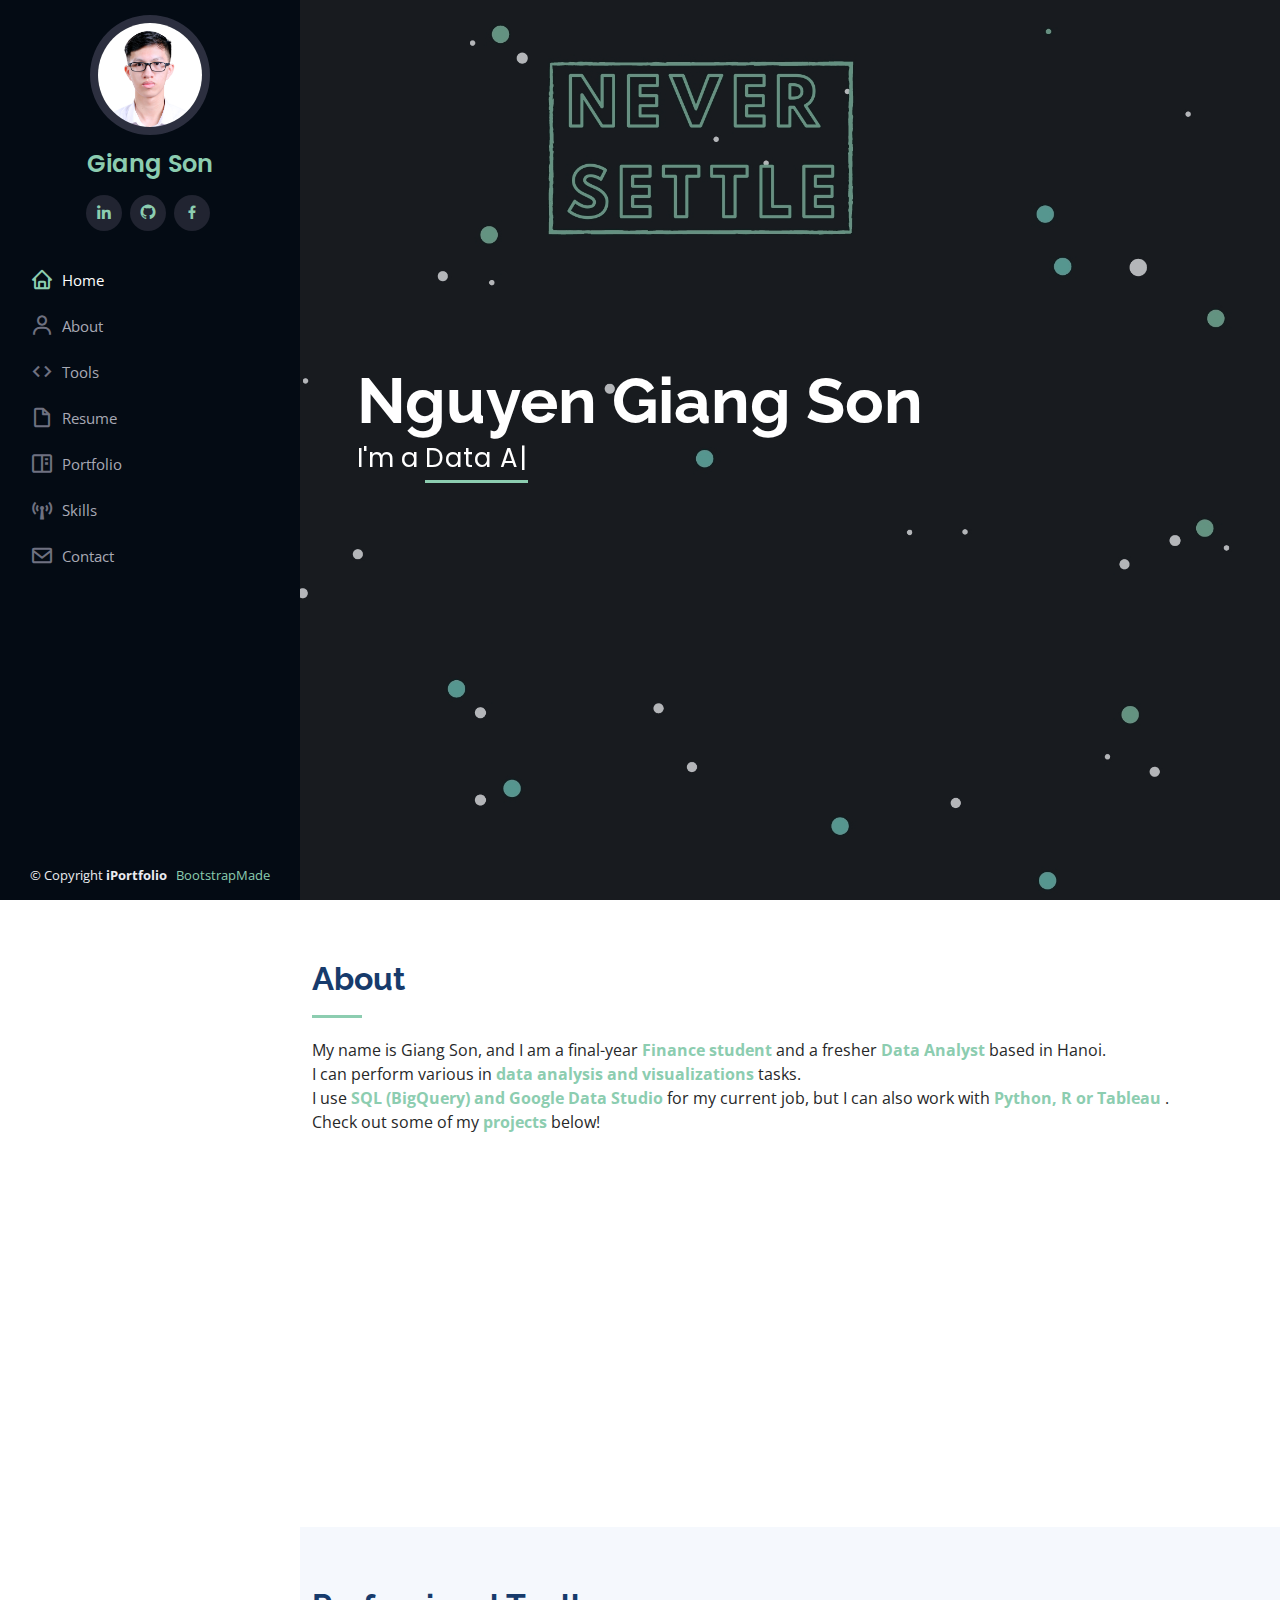
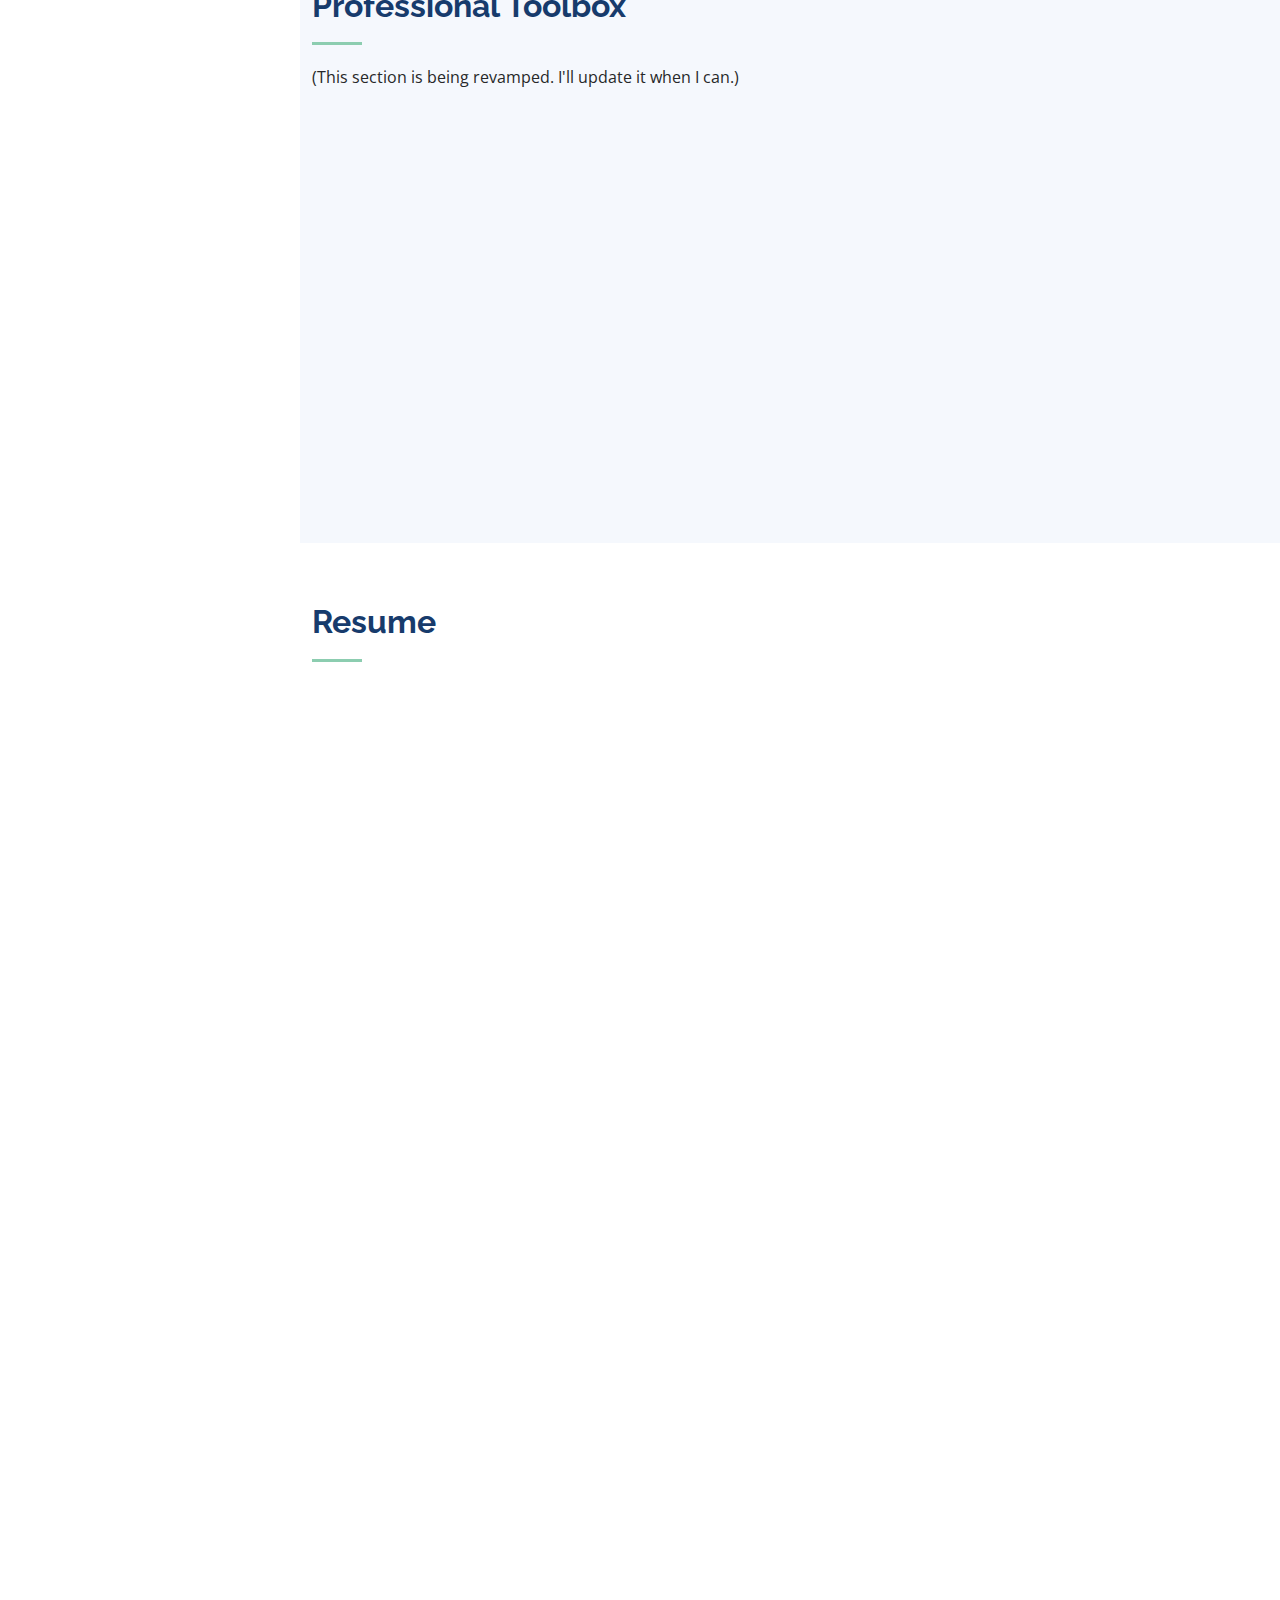
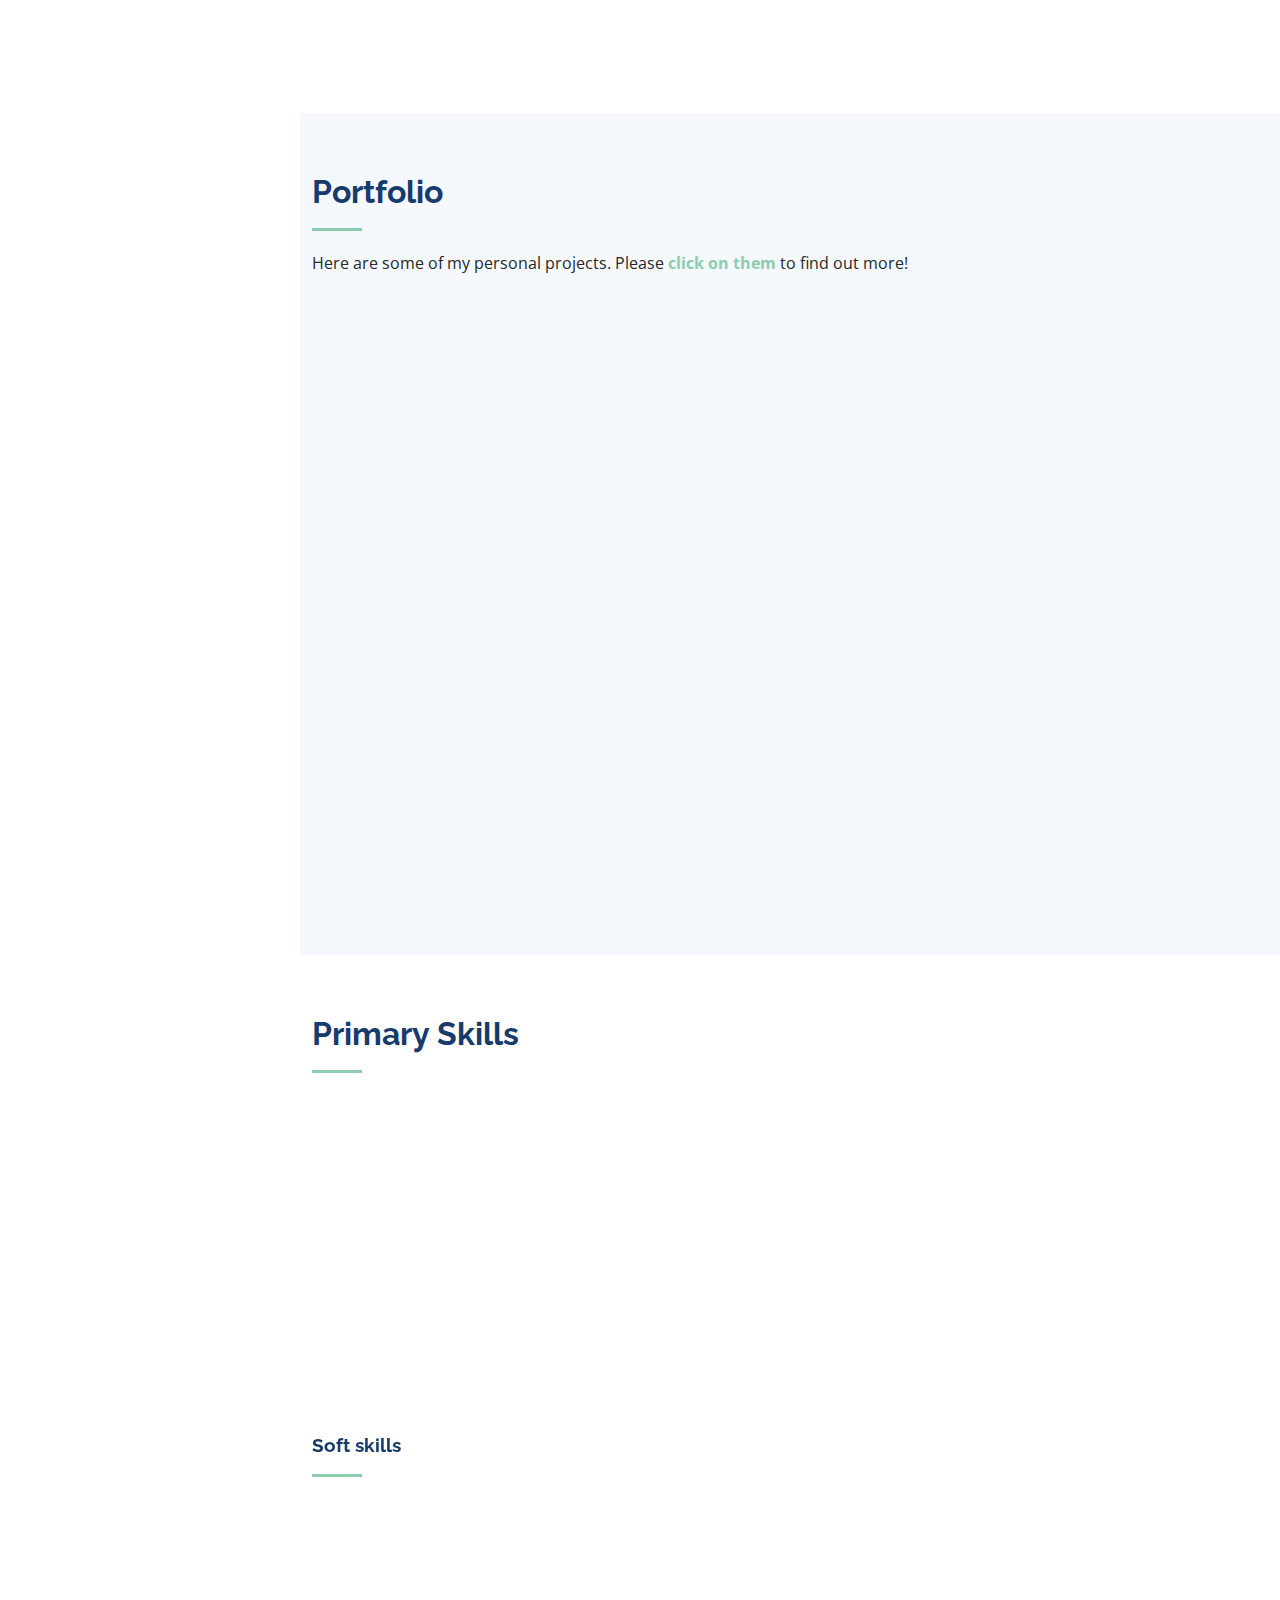
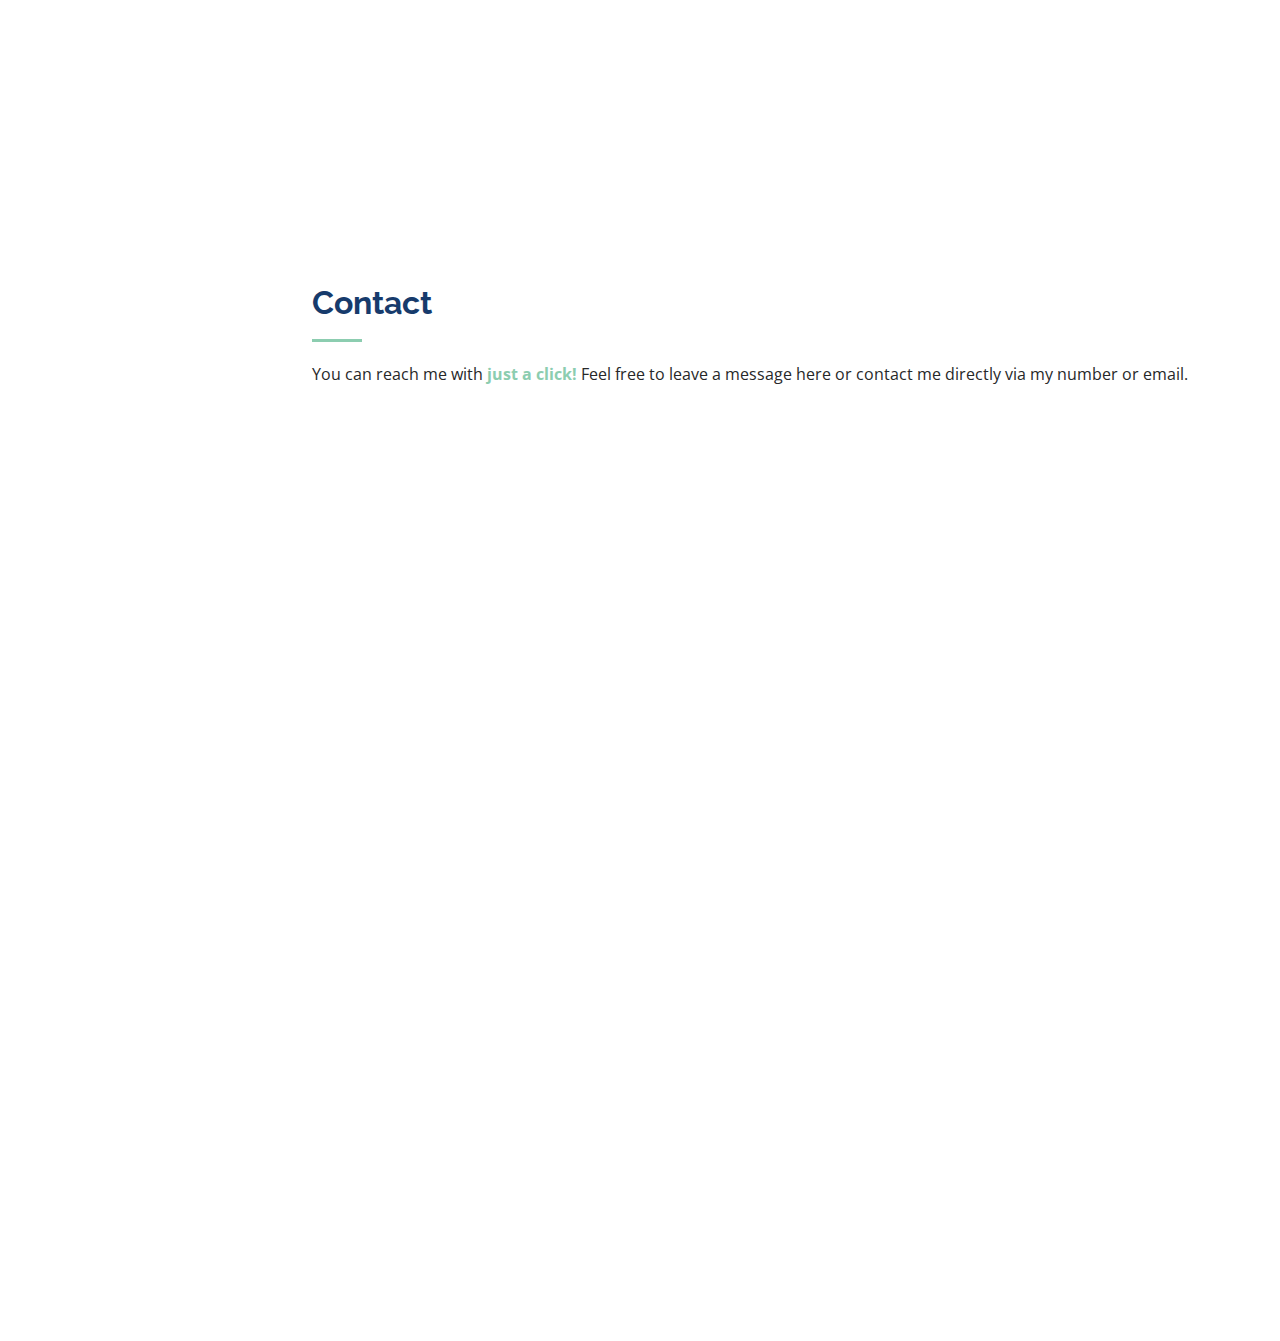
<file: index.html>
<!-- {% load static %} -->
<!DOCTYPE html>
<html lang="en">

<head>
  <!-- Global site tag (gtag.js) - Google Analytics -->
  <script async src="https://www.googletagmanager.com/gtag/js?id=G-GYGE5ZY0T6"></script>
  <script>
    window.dataLayer = window.dataLayer || [];
    function gtag(){dataLayer.push(arguments);}
    gtag('js', new Date());

    gtag('config', 'G-GYGE5ZY0T6');
  </script>
  <meta charset="utf-8">
  <meta content="width=device-width, initial-scale=1.0" name="viewport">

   <!-- Title  -->
  <title>Giang Son - Portfolio</title>
  <meta content="A portfolio website where I showcase my work." name="description">
  <meta content="portfolio" name="keywords">

  <!-- Favicons -->
  <link href="static/img/favicon.png" rel="icon">
  <link href="static/img/apple-touch-icon.png" rel="apple-touch-icon">

  <!-- Google Fonts -->
  <link href="https://fonts.googleapis.com/css?family=Open+Sans:300,300i,400,400i,600,600i,700,700i|Raleway:300,300i,400,400i,500,500i,600,600i,700,700i|Poppins:300,300i,400,400i,500,500i,600,600i,700,700i" rel="stylesheet">

  
  <!-- Vendor CSS Files -->
  <link href="static/vendor/aos/aos.css" rel="stylesheet">
  <link href="static/vendor/bootstrap/css/bootstrap.min.css" rel="stylesheet">
  <link href="static/vendor/bootstrap-icons/bootstrap-icons.css" rel="stylesheet">
  <link href="static/vendor/boxicons/css/boxicons.min.css" rel="stylesheet">
  <link href="static/vendor/glightbox/css/glightbox.min.css" rel="stylesheet">
  <link href="static/vendor/swiper/swiper-bundle.min.css" rel="stylesheet">

  <!-- Template Main CSS File -->
  <link href="static/css/style.css" rel="stylesheet">

  <!-- =======================================================
  * Template Name: iPortfolio - v3.3.0
  * Template URL: https://bootstrapmade.com/iportfolio-bootstrap-portfolio-websites-template/
  * Author: BootstrapMade.com
  * License: https://bootstrapmade.com/license/
  ======================================================== -->
  <meta property="og:image" content="static/img/thumbnail.jpg" />
  <meta property="og:type" content="website" />
  <meta property="og:url" content="https://giangson.tech" /> 
  <meta property="og:title" content="Giang Son - Portfolio" />
  <meta property="og:description" content="A portfolio website where I showcase my work." />
</head>

<body>

  <!-- ======= Mobile nav toggle button ======= -->
  <i class="bi bi-list mobile-nav-toggle d-xl-none"></i>

  <!-- ======= Header ======= -->


  <!-- ======= Hero Section ======= -->
  <section id="hero" class="d-flex flex-column justify-content-center align-items-center">
    <div class="hero-container" data-aos="fade-in">
      <h1>Nguyen Giang Son</h1>
      <p>I'm a <span class="typed" data-typed-items="Data Analyst, Storyteller, Outnovator"></span></p>
    </div>
  </section><!-- End Hero -->

  <header id="header">
    <div class="d-flex flex-column">

      <div class="profile">
        <a href= "#"><img src="static/img/GiangSon_ProfilePhoto-sq.png" alt="" class="img-fluid rounded-circle"></a>
        <h1 class="text-light"><a href="#">Giang Son</a></h1>
        <div class="social-links mt-3 text-center">
          <!-- <a href="#" target="_blank" class="twitter"><i class="bx bxl-twitter"></i></a> -->
          <!-- <a href="#" class="instagram"><i class="bx bxl-instagram"></i></a> -->
          <!-- <a href="#" class="google-plus"><i class="bx bxl-skype"></i></a> -->
          <a href="https://www.linkedin.com/in/nguyengiangson/" target="_blank" class="linkedin"><i class="bx bxl-linkedin"></i></a>
          <a href="https://github.com/giangson19" target="_blank" class="github" ><i class="bx bxl-github"></i></a>
          <a href="https://www.facebook.com/mrleopesvn/" target="_blank" class="facebook" ><i class="bx bxl-facebook"></i></a>
          
        </div>
      </div>

      <nav id="navbar" class="nav-menu navbar">
        <ul>
          <li><a href="#hero" class="nav-link scrollto active"><i class="bx bx-home"></i> <span>Home</span></a></li>
          <li><a href="#about" class="nav-link scrollto"><i class="bx bx-user"></i> <span>About</span></a></li>
          <li><a href="#tools" class="nav-link scrollto"><i class="bx bx-code"></i> <span>Tools</span></a></li>
          <li><a href="#resume" class="nav-link scrollto"><i class="bx bx-file-blank"></i> <span>Resume</span></a></li>
          <li><a href="#portfolio" class="nav-link scrollto"><i class="bx bx-book-content"></i> <span>Portfolio</span></a></li>
          <li><a href="#skills" class="nav-link scrollto"><i class="bx bx-broadcast"></i> <span>Skills</span></a></li>
          <li><a href="#contact" class="nav-link scrollto"><i class="bx bx-envelope"></i> <span>Contact</span></a></li>
        </ul>
      </nav><!-- .nav-menu -->
    </div>
  </header><!-- End Header -->
  
  <main id="main">

    
    <!-- ======= About Section ======= -->
    <section id="about" class="about">
      <div class="container">

        <div class="section-title">
          <h2>About</h2>
          <p>My name is Giang Son, and I am a final-year <b> <a href="#resume">Finance student</a></b> and a fresher <b><a href="#resume">Data Analyst</a></b> based in Hanoi. <br>
            I can perform various  in <b><a href = "#skills"> data analysis and visualizations</a></b> tasks. <br>
            I use <b> <a href ="#tools">  SQL (BigQuery) and Google Data Studio </a></b> for my current job, but I can also work with <b><a href ="#tools"> Python, R or Tableau </a></b>. <br>
            Check out some of my <b><a href="#portfolio">projects </a> </b> below!</p>
        </div>

        <div class="row">
          <div class="col-lg-4" data-aos="fade-right">
            <img src="static/img/profile-img.jpeg" class="img-fluid" alt="">
          </div>
          <div class="col-lg-8 pt-4 pt-lg-0 content" data-aos="fade-left">
            <h3>Nguyen Giang Son</h3>
            <h3 style="font-size: large;">Data Analyst </h3>
            <p class="fst-italic">
              <!-- Lorem ipsum dolor sit amet, consectetur adipiscing elit, sed do eiusmod tempor incididunt ut labore et dolore
              magna aliqua. -->
            </p>
            <div class="row">
              <div class="col-lg-6">
                <ul>
                  <li><i class="bi bi-chevron-right"></i> <strong>Birthday:</strong> <span>8 November 2000</span></li>
                  <!-- <li><i class="bi bi-chevron-right"></i> <strong>Website:</strong> <span>www.example.com</span></li> -->
                  <li><i class="bi bi-chevron-right"></i> <strong>Phone:</strong> <a href = "tel:+84981558286" style="color: black;"><span>(+84) 981 558 286</span> </a></li>
                  <li><i class="bi bi-chevron-right"></i> <strong>City:</strong> <span>Ha Noi, Vietnam</span></li>
                </ul>
              </div>
              <div class="col-lg-6">
                <ul>
                  <!-- <li><i class="bi bi-chevron-right"></i> <strong>Age:</strong> <span>21</span></li> -->
                  <li><i class="bi bi-chevron-right"></i> <strong>Education:</strong> <span>Bachelor of Finance (expected 2022) </span></li>
                  <li><i class="bi bi-chevron-right"></i> <strong>Email:</strong> <span> <a href="mailto:giangson.lumos@gmail.com" style="color: black;"> giangson.lumos@gmail.com </a> </span></li>
                  <!-- <li><i class="bi bi-chevron-right"></i> <strong>Open to work:</strong> <p><b style="color:#8ccdb0;">Available</b> <em>(Intern, Fresher) </em> <br>  -->
                  <li><i class="bi bi-chevron-right"></i> <strong>Open to work:</strong> <p style="color: red;"> <b>Unavailable </b></p></li>
                </ul>
              </div>
            </div>
            <p>
              <!-- Officiis eligendi itaque labore et dolorum mollitia officiis optio vero. Quisquam sunt adipisci omnis et ut. Nulla accusantium dolor incidunt officia tempore. Et eius omnis.
              Cupiditate ut dicta maxime officiis quidem quia. Sed et consectetur qui quia repellendus itaque neque. Aliquid amet quidem ut quaerat cupiditate. Ab et eum qui repellendus omnis culpa magni laudantium dolores. -->
            </p>
          </div>
        </div>

      </div>
    </section>
    <!-- End About Section -->

    <!-- ======= Toolbox Section ======= -->
    <section id="tools" class="tools section-bg">
      <div class="container">

        <div class="section-title">
          <h2>Professional Toolbox</h2>
          (This section is being revamped. I'll update it when I can.)
          <!-- <p> I try my best to describe my skills level here. To keep things simple, I also use a ranking system (ascending level of competency):<br>
            <div class="table-responsive">
              <table class = "levels-table" style="width:100%">
                <tr>
                  <th></th>                 
                  <th>Knowledge</th>                  
                  <th>Usage</th>
                </tr>
                <tr>
                  <td class = "level">(1) Youngling</td>                  
                  <td>A little bit</td>                 
                  <td>Rarely</td>
                </tr>
                <tr>
                  <td class = "level">(2) Padawan</td>                  
                  <td>Basic</td>                 
                  <td>Sometimes</td>
                </tr>
                <tr>
                  <td class = "level">(3) Jedi Knight</td>                  
                  <td> Intermediate</td>                 
                  <td>Frequently</td>
                </tr>
                <tr>
                  <td class = "level">(4) Jedi Master</td>                  
                  <td>Advanced</td>                 
                  <td>Very frequently</td>
                </tr>
                <tr>
                  <td class = "level">(5) Jedi Grand Master</td>                  
                  <td>Everything there is to know</td>                 
                  <td>Literally all the time</td>
                </tr>

              </table>
            </div>
          </p> -->
        </div>

        <div class="tools-slider swiper-container" data-aos="fade-up" data-aos-delay="100">
          <div class="swiper-wrapper">

            <div class="swiper-slide">
              <div class="tool-item" data-aos="fade-up">
                <!-- <p> -->
                  <!-- - <b style="color: #8ccdb0;"> Preferred </b> tool for data analysis and visualizations. <br> -->
                  <!-- - Data wrangling, exploratory analysis, aggregation, modelling & visualizing. <br> -->
                  <!-- - Can work comfortably with: <em> numpy, pandas, matplotlib, seaborn, scikit-learn</em>, etc. <br> -->
                <!-- </p> -->
                <img src="static/img/tools/python.jpg" class="tool-img" alt="">
                <h3>Python</h3>
                <h4>Data Analysis & Visualizations</h4>
                <!-- <h4>Level: <b style="color: #8ccdb0; font-size: medium;">Jedi Knight </b> </h4> -->
              </div>
            </div>
           
            <div class="swiper-slide">
              <div class="tool-item" data-aos="fade-up" data-aos-delay="100">
                <!-- <p> -->
                  <!-- - Alternative tool for processing  and visualizing data. <br> -->
                  <!-- - Basic understanding of R functions, entry-level experience in writing R scripts. <br> -->
                  <!-- - Familar with core tidyverse packages <em>(readr, deplyr, ggplot2,...)</em>. <br> -->
                <!-- </p> -->
                <img src="static/img/tools/r.jpg" class="tool-img" alt="">
                <h3>R</h3>
                <h4>Data Analysis & Visualizations</h4>
                <!-- <h4>Level: <b style="color: #8ccdb0; font-size: medium;"> Youngling </b> </h4> -->
              </div>
            </div>

            <div class="swiper-slide">
              <div class="tool-item" data-aos="fade-up" data-aos-delay="200">
                <!-- <p> -->
                  <!-- - Write queries to organize, clean and extract data from databases. <br> -->
                  <!-- - Moderate experience working with <em>SQL Server</em>, some practice with <em>MySQL, PostgreSQL</em>. <br> -->
                  <!-- - Frequently applied SQL queries in Google Sheets, and combined SQL with Python. <br> -->
                                    
                <!-- </p> -->
                <img src="static/img/tools/sql.jpg" class="tool-img" alt="">
                <h3>SQL</h3>
                <h4>Relational Databases</h4>
                <!-- <h4>Level: <b style="color: #8ccdb0; font-size: medium;"> Padawan </b> </h4> -->
              </div>
            </div>
           

            <div class="swiper-slide">
              <div class="tool-item" data-aos="fade-up" data-aos-delay="300">
                <!-- <p>
                  - <b style="color: #8ccdb0;"> 6 months of experience </b> in analyzing data and building dashboards in <em >Sheets</em>. <br>
                  - Was in charge of 10+ spreadsheets: performance, operations, sales, etc. <br>
                  - Advanced formulas and functions, pivot tables, various types of charts, etc. <br>
                </p> -->
                <img src="static/img/tools/excel.jpg" class="tool-img" alt="">
                <h3>Excel/ Sheets</h3>
                <h4>Spreadsheet Software</h4>
                <!-- <h4>Level: <b style="color: #8ccdb0; font-size: medium;"> Jedi Master </b> </h4> -->
              </div>
            </div>
            
            

            <div class="swiper-slide">
              <div class="tool-item" data-aos="fade-up" data-aos-delay="400">
                <!-- <p>
                  - Modest experience in building dashboards with Tableau. <br>
                  - Can make dashboards that look attractive and tell data stories. <br>
                  - Familiar with popular chart types: line, bar, pie, bubble, heatmap, word cloud, etc.<br>
                </p> -->
                <img src="static/img/tools/tableau.jpg" class="tool-img" alt="">
                <h3>Google Data Studio / Tableau</h3>
                <h4>Visualizations & Dashboards</h4>
                <!-- <h4>Level: <b style="color: #8ccdb0; font-size: medium;"> Padawan </b> </h4> -->
              </div>
            </div>


            

          </div>
          <div class="swiper-pagination"></div>
        </div>

      </div>
    </section>
    <!-- End Tools Section -->

    <!-- ======= Resume Section ======= -->
    <section id="resume" class="resume">
      <div class="container">

        <div class="section-title">
          <h2>Resume</h2>
          <!-- <p> For a more detailed PDF version,  you can visit <a href = "https://www.canva.com/design/DAEgCHJjT2E/LuZ5wFa9MX7xdNK70HoTJw/view" style="font-weight: bold;">this link.</a></p> -->
        </div>

        <div class="row">
          <div class="col-lg-6" data-aos="fade-up">
            <h3 class="resume-title">Summary</h3>
            <div class="resume-item pb-0">
              <h4>Nguyen Giang Son</h4>
              <p><em>Google and IBM-certified <strong>Data Analyst</strong> with skills in <strong>SQL, Python, R, Data Studio and Tableau</strong> and experience working at education and management consulting start-ups. 
                Currently working at One Mount - leading technological ecosystem in Vietnam.</em></p>
              <ul>
                <li><a href = "https://goo.gl/maps/f8Sjmftd7qtgMnDPA" target="_blank" style="color: black;">Thanh Luong, Hai Ba Trung, Hanoi</a></li>
                <li><a href = "tel:+84981558286" target="_blank" style="color: black;"> (+84) 981 558 286 </a></li>
                <li><a href = "mailto:giangson.lumos@gmail.com" target="_blank" style="color: black;">giangson.lumos@gmail.com</a></li>
              </ul>
            </div>

            <h3 class="resume-title">Education</h3>
            <div class="resume-item pb-0">
              <h4>Bachelor of Finance </h4>
              <h5> 2018 - 2022 <em>(expected) </em> </h5>
              <p><em>National Economics University, Hanoi | Advanced Educational Programs</em></p>
              <ul>
                <li> NEU's Scholarship for top 10% students | 2019, 2020</li>
                <li> CGPA: 3.65 / 4, 8.52 / 10 </li>
                <li> Relevant coursework: Statistics (A+), Calculus (A+), Econometrics (A+), Management Information Systems (A+)</li>
              </ul>
              </div>

              <h3 class="resume-title">Certificates</h3>
              <div class="resume-item">
                <ul>
                  <li> <a href = "https://www.coursera.org/account/accomplishments/specialization/certificate/SFTSDL9ZDPW4" target="_blank"><b><u> IBM Data Analyst Professional Certificate</u></b></a></li>
                  <li> <a href = "https://www.coursera.org/account/accomplishments/specialization/certificate/PKQ39U9EY9JT" target="_blank"><b><u> IBM Data Science Professional Certificate</u></b></a></li>
                  <li> <a href = "https://www.coursera.org/account/accomplishments/specialization/certificate/NWPLWRLVF7FG" target="_blank"><b><u> Google Data Analytics Professional Certificate</u></b></a></li>
                  <li> <a href = "https://www.coursera.org/account/accomplishments/specialization/certificate/SZAEZLZ8AJUF" target="_blank"><b><u> Data to Insights with Google Cloud Specialization</u></b></a></li>
                  <li> <a href = "https://www.coursera.org/account/accomplishments/certificate/6CW9TKYYZFLL" target="_blank"><b><u> Google Agile Project Management Course</u></b></a></li>
                  <!-- <li> <b> CFA Level I Candidate </b></li> -->
                  <!-- <li> <b> IELTS Academic: 8.0 </b></li> -->
                </ul>
                </div>
          </div>
          
          <div class="col-lg-6" data-aos="fade-up" data-aos-delay="100">
            <h3 class="resume-title">Professional Experience</h3>
            <div class="resume-item">
              <h4>Fresher Data Analyst</h4>
              <h5>Oct 2021 - present</h5>
              <p><em> <a href = 'https://onemount.com/' target="_blank" style="color: black;"> One Mount Group</a>, Hanoi </em></p>
              <ul>
                <li>Handling variables ad-hoc data analysis and reporting tasks</li>
                <li>Building executive dashboards for high-level managers</li>
                <!-- <li></li> -->
              </ul>
            </div>
            <div class="resume-item">
              <h4>Business Analyst</h4>
              <h5>Oct 2020 - Mar 2021</h5>
              <p><em> Palos Institute & Onus Agency, Hanoi </em></p>
              <ul>
                <li>Processed data and built dashboards with Google Sheets
                  (10+ spreadsheets and dashboards on operations, sales, etc.)</li>
                <li>Analyzed business metrics to gain insights and find pain points</li>
                <li>Prepared reports for managers and stakeholders</li>
              </ul>
            </div>
            <div class="resume-item">
              <h4>English Tutor</h4>
              <h5>Apr 2019 - Oct 2019</h5>
              <p><em>IELTS Linh UK English School, Hanoi</em></p>
              <ul>
                <li>Assisted in teaching IELTS courses</li>
                <li>Trained students individually  in academic writing and speaking</li>
              </ul>
            </div>
          </div>
        </div>

      </div>
    </section><!-- End Resume Section -->

    
    <!-- ======= Portfolio Section ======= -->
    <section id="portfolio" class="portfolio section-bg">
      <div class="container">

        <div class="section-title">
          <h2>Portfolio</h2>
          <p>Here are some of my personal projects. Please <b style="color: #8ccdb0;">click on them </b>to find out more!</p>
        </div>

        <div class="row" data-aos="fade-up">
          <div class="col-lg-12 d-flex justify-content-center">
            <ul id="portfolio-flters">
              <li data-filter="*" class="filter-active">All</li>
              <li data-filter=".filter-python">Python / R</li>
              <li data-filter=".filter-sql">SQL</li>
              <li data-filter=".filter-tableau">Tableau / Data Studio</li>
              <!-- <li data-filter=".filter-excel">Excel / Sheets</li> -->
            </ul>
          </div>
        </div>

        <div class="row portfolio-container" data-aos="fade-up" data-aos-delay="100">
          <!-- PROJECT 6 -->
          <div class="col-lg-4 col-md-6 portfolio-item filter-tableau">
            <div class="portfolio-wrap">
              <img src="static/img/portfolio/thumbnail6.jpg" class="img-fluid" alt="">
              <div class="portfolio-links">
                <!-- <a href="https://datastudio.google.com/reporting/2715959d-124e-497f-940a-3f553d326c40/page/LKOaC" target = "_blank" title="More Details"><i class="bx bx-link"></i></a> -->
                <a href="gpa-dashboard" target = "_blank" title="More Details"><i class="bx bx-link"></i></a>
              
              </div>
            </div>
          </div>

          <!-- PROJECT 5 -->
          <div class="col-lg-4 col-md-6 portfolio-item filter-python">
            <div class="portfolio-wrap">
              
              <img src="static/img/portfolio/thumbnail5.jpg" class="img-fluid" alt="">
              <div class="portfolio-links">
                <a href="projects/cyclistic_converting_casual_to_member.html" target = "_blank" title="More Details"><i class="bx bx-link"></i></a>
              </div>
            </div>
          </div>

          <!-- PROJECT 4 -->
          <div class="col-lg-4 col-md-6 portfolio-item filter-python filter-sql filter-tableau">
            <div class="portfolio-wrap">
              
              <img src="static/img/portfolio/thumbnail4.jpg" class="img-fluid" alt="">
              <div class="portfolio-links">
                <a href="https://www.notion.so/gsws/Making-a-Tableau-Dashboard-that-Automatically-Updates-Data-using-Python-SQL-and-Google-Sheets-e887a9912cbf46fab168c7926e627d3f" target = "_blank" title="More Details"><i class="bx bx-link"></i></a>
              </div>
            </div>
          </div>
          <!-- PROJECT 3 -->
          <div class="col-lg-4 col-md-6 portfolio-item filter-python">
            <div class="portfolio-wrap">
              <img src="static/img/portfolio/thumbnail3.jpg" class="img-fluid" alt="">
              <div class="portfolio-links">
                <a href="projects/analyzing_ecommerce_sales.html" target = "_blank" title="More Details"><i class="bx bx-link"></i></a>
              </div>
            </div>
          </div>
          <!-- PROJECT 2 -->
          <div class="col-lg-4 col-md-6 portfolio-item filter-tableau">
            <div class="portfolio-wrap">
              
              <img src="static/img/portfolio/thumbnail2.jpg" class="img-fluid" alt="">
              <div class="portfolio-links">
                <a href="https://www.canva.com/design/DAEfAas5ON8/mMmQ6MU2vCMGL5gjDKdZ2w/view" target = "_blank"  title="More Details"><i class="bx bx-link"></i></a>
              </div>
            </div>
          </div>

          <!-- PROJECT 1 -->
          <div class="col-lg-4 col-md-6 portfolio-item filter-python">
            <div class="portfolio-wrap">        
              <img src="static/img/portfolio/thumbnail1.jpg" class="img-fluid" alt="">
              <div class="portfolio-links">
                <a href="projects/rfm_kmeans_online_retail.html" target = "_blank"  title="More Details"><i class="bx bx-link"></i></a>
              </div>
            </div>
          </div>


        </div>

      </div>
    </section>
    <!-- End Portfolio Section -->

    <!-- ======= SKills Section ======= -->
    <section id="skills" class="skills">
      <div class="container">

        <div class="section-title">
          <h2>Primary Skills</h2>
          <!-- <p>My key skills as a Data Analyst are:</p> -->
        </div>
        
        <div class="row">
          <div class="col-lg-4 col-md-6 icon-box" data-aos="fade-up">
            <div class="icon"><i class="bi bi-key"></i></div>
            <h4 class="title"><a> Business Understanding</a></h4>
            <p class="description">Ask SMART questions to clarify business problems.</p>
          </div>

          <div class="col-lg-4 col-md-6 icon-box" data-aos="fade-up"data-aos-delay="100">
            <div class="icon"><i class="bi bi-spellcheck"></i></div>
            <h4 class="title"><a> Data Cleaning & Preparation</a></h4>
            <p class="description">Process data from raw and dirty to sparkling-clean and analysis-ready.</p>
          </div>

          <div class="col-lg-4 col-md-6 icon-box" data-aos="fade-up" data-aos-delay="200">
            <div class="icon"><i class="bi bi-binoculars"></i></div>
            <h4 class="title"><a> Data Explorations</a></h4>
            <p class="description">Apply exploratory techniques to gain initial understanding of datasets.</p>
          </div>

          <div class="col-lg-4 col-md-6 icon-box" data-aos="fade-up" data-aos-delay="300">
            <div class="icon"><i class="bi bi-layers"></i></div>
            <h4 class="title"><a> Data Analysis </a></h4>
            <p class="description">Dive deep into data and perform insightful analysis (descriptive, diagnostic, etc.).</p>
          </div>

          <div class="col-lg-4 col-md-6 icon-box" data-aos="fade-up" data-aos-delay="400">
            <div class="icon"><i class="bi bi-bar-chart"></i></div>
            <h4 class="title"><a> Data Visualizations</a></h4>
            <p class="description">Produce compelling graphs and charts to tell data story.</p>
          </div>
          
          <!-- <div class="col-lg-4 col-md-6 icon-box" data-aos="fade-up" data-aos-delay="500">
            <div class="icon"><i class="bi bi-lightbulb"></i></div>
            <h4 class="title"><a> Model Development & Evaluation</a></h4>
            <p class="description">Develop  statistical models (regression, classification, etc.) and assess their significance.</p>
          </div> -->
          <div class="col-lg-4 col-md-6 icon-box" data-aos="fade-up" data-aos-delay="600">
            <div class="icon"><i class="bi bi-file-richtext"></i></div>
            <h4 class="title"><a> Reports & Dashboards</a></h4>
            <p class="description">Compose professionally written reports and build interactive, real-time dashboards.</p>
          </div>
        </div>
        <div class="section-title">
          <h2 style="font-size: larger;">Soft skills</h2>
          <!-- <p>And some soft skills that will definitely help:</p> -->
        </div>

        <div class="row">
          <div class="col-lg-4 col-md-6 icon-box" data-aos="fade-up">
            <div class="icon"><i class="bi bi-person-plus"></i></div>
            <h4 class="title"><a> Leadership</a></h4>
            <p class="description">  &nbsp; </p>
          </div>

          <div class="col-lg-4 col-md-6 icon-box" data-aos="fade-up" data-aos-delay="100">
            <div class="icon"><i class="bi bi-chat-dots"></i></div>
            <h4 class="title"><a> Presentation/ Public Speaking</a></h4>
            <p class="description">  &nbsp; </p>
          </div>
          <div class="col-lg-4 col-md-6 icon-box" data-aos="fade-up" data-aos-delay="200">
            <div class="icon"><i class="bi bi-kanban"></i></div>
            <h4 class="title"><a>Planning & Time Management </a></h4>
            <p class="description">  &nbsp; </p>
          </div>
          <div class="col-lg-4 col-md-6 icon-box" data-aos="fade-up" data-aos-delay="300">
            <div class="icon"><i class="bi bi-pencil"></i></div>
            <h4 class="title"><a>Writing/ Blogging </a></h4>
            <p class="description">(coming soon...)</p>
          </div>
          <div class="col-lg-4 col-md-6 icon-box" data-aos="fade-up" data-aos-delay="400">
            <div class="icon"><i class="bi bi-google"></i></div>
            <h4 class="title"><a>Advanced Googling Abilities </a></h4>
            <p class="description">&nbsp; </p>
          </div>
        </div>
      </div>
    </section><!-- End skills Section -->



    <!-- ======= Contact Section ======= -->
    <section id="contact" class="contact">
      <div class="container">

        <div class="section-title">
          <h2>Contact</h2>
          <p> You can reach me with <b style="color: #8ccdb0;">just a click!</b> Feel free to leave a message here or contact me directly via my number or email.</p>
        </div>

        <div class="row" data-aos="fade-in">

          <div class="col-lg-5 d-flex align-items-stretch">
            <div class="info">
              <div class="address">
                <a href = "https://goo.gl/maps/f8Sjmftd7qtgMnDPA" target="_blank"> <i class="bi bi-geo-alt"></i> </a>
                <a href = "https://goo.gl/maps/f8Sjmftd7qtgMnDPA" target="_blank"> <h4>Location:</h4> </a> 
                <a href = "https://goo.gl/maps/f8Sjmftd7qtgMnDPA" target="_blank"> <p style="color: #8ccdb0; text-decoration: underline; font-size: 15px;">Thanh Luong, Hai Ba Trung, Hanoi</p> </a>
              </div>

              <div class="email">
                <a href = "mailto:giangson.lumos@gmail.com" target="_blank"> <i class="bi bi-envelope"></i> </a>
                <a href = "mailto:giangson.lumos@gmail.com" target="_blank"><h4>Email:</h4> </a>
                <a href = "mailto:giangson.lumos@gmail.com" target="_blank"><p style="color: #8ccdb0; text-decoration: underline; font-size: 15px;">giangson.lumos@gmail.com</p> </a>
              </div>

              <div class="phone">
                
                <i class="bi bi-phone"></i>
                <h4>Call:</h4>
                <p style="color: #8ccdb0; text-decoration: underline; font-size: 15px;">(Send a message and I will get back to you)</p>
              
              </div>

              <iframe src="https://www.google.com/maps/embed?pb=!1m18!1m12!1m3!1d29797.30940803669!2d105.85453462865956!3d21.006114654666742!2m3!1f0!2f0!3f0!3m2!1i1024!2i768!4f13.1!3m3!1m2!1s0x3135abff65f45b51%3A0x3068af4f46707056!2zVGhhbmggTMawxqFuZywgSGFpIELDoCBUcsawbmcgRGlzdHJpY3QsIEhhbm9p!5e0!3m2!1sen!2s!4v1623724611010!5m2!1sen!2s" frameborder="0" style="border:0; width: 100%; height: 450px;" allowfullscreen loading="lazy"></iframe>
            </div>

          </div>
          
        
          <div class="col-lg-7 mt-5 mt-lg-0 d-flex align-items-stretch">
            <!-- <iframe src="https://docs.google.com/forms/d/e/1FAIpQLSfiYaXUmt1oWB9qFvLh8zwKvgNRD2A_Qk7EnDrgvQeMLcqNxg/viewform?embedded=true" width="100%" height="800" frameborder="0" marginheight="0" marginwidth="0">Loading…</iframe> -->
            <script type="text/javascript" src="https://form.jotform.com/jsform/211664857953064"></script>
          </div>
        </div>
      </div>
    </section><!-- End Contact Section -->

  </main><!-- End #main -->

  <!-- ======= Footer ======= -->
  <footer id="footer">
    <div class="container">

      <div class="credits">
        <!-- All the links in the footer should remain intact. -->
        <!-- You can delete the links only if you purchased the pro version. -->
        <!-- Licensing information: https://bootstrapmade.com/license/ -->
        <!-- Purchase the pro version with working PHP/AJAX contact form: https://bootstrapmade.com/iportfolio-bootstrap-portfolio-websites-template/ -->
        &copy; Copyright <strong><span>iPortfolio</span></strong> &nbsp; <a href="https://bootstrapmade.com/">BootstrapMade</a>
      </div>
    </div>
  </footer><!-- End  Footer -->

  <a href="#" class="back-to-top d-flex align-items-center justify-content-center"><i class="bi bi-arrow-up-short"></i></a>

  <!-- Vendor JS Files -->
  <script src="static/vendor/aos/aos.js"></script>
  <script src="static/vendor/bootstrap/js/bootstrap.bundle.min.js"></script>
  <script src="static/vendor/glightbox/js/glightbox.min.js"></script>
  <script src="static/vendor/isotope-layout/isotope.pkgd.min.js"></script>
  <script src="static/vendor/php-email-form/validate.js"></script>
  <script src="static/vendor/purecounter/purecounter.js"></script>
  <script src="static/vendor/swiper/swiper-bundle.min.js"></script>
  <script src="static/vendor/typed.js/typed.min.js"></script>
  <script src="static/vendor/waypoints/noframework.waypoints.js"></script>

  <!-- Template Main JS File -->
  <script src="static/js/main.js"></script>

</body>

</html>
</file>
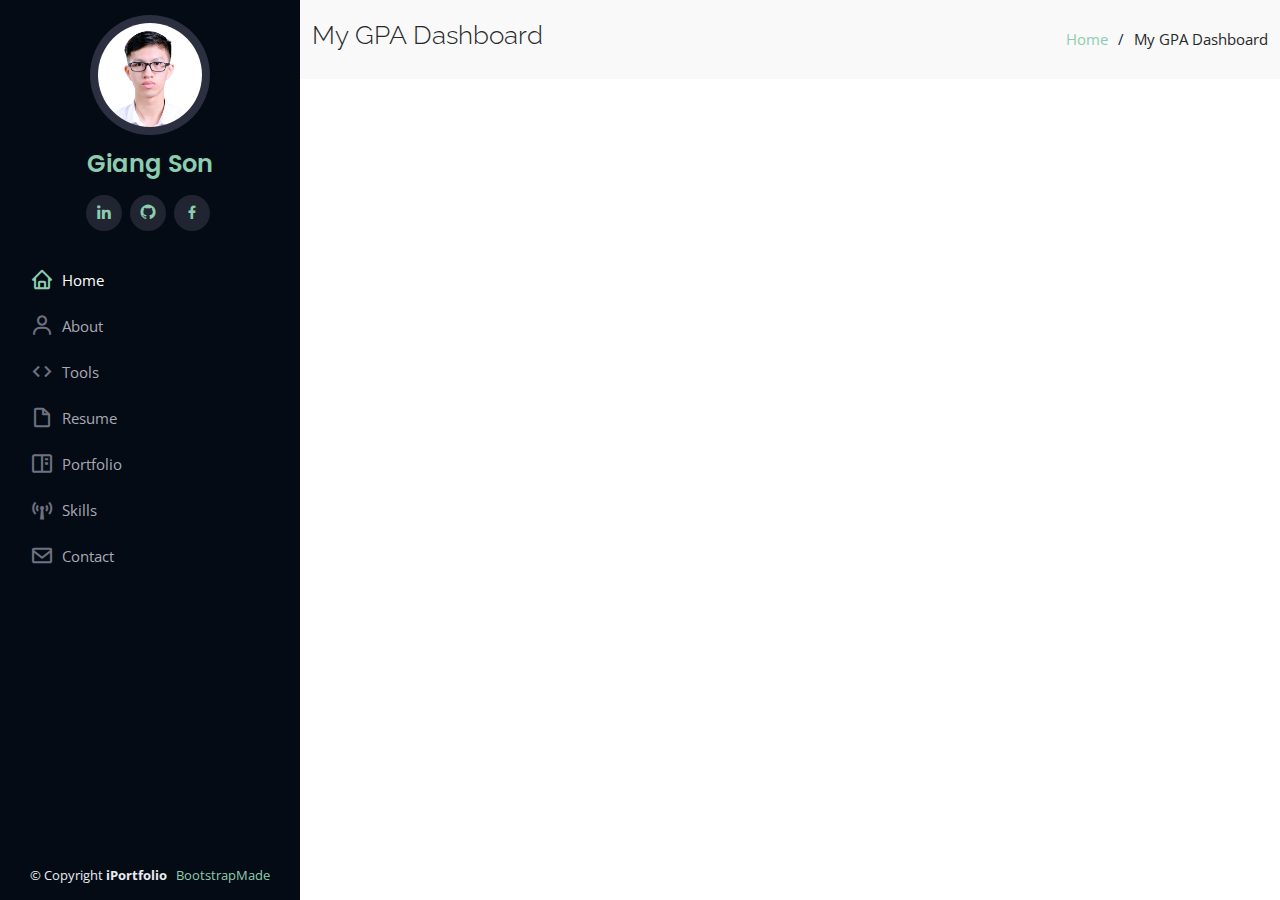
<file: gpa-dashboard.html>
<!-- {% load static %} -->
<!DOCTYPE html>
<html lang="en">

<head>
  <!-- Global site tag (gtag.js) - Google Analytics -->
  <script async src="https://www.googletagmanager.com/gtag/js?id=G-GYGE5ZY0T6"></script>
  <script>
    window.dataLayer = window.dataLayer || [];
    function gtag(){dataLayer.push(arguments);}
    gtag('js', new Date());

    gtag('config', 'G-GYGE5ZY0T6');
  </script>
  <meta charset="utf-8">
  <meta content="width=device-width, initial-scale=1.0" name="viewport">

   <!-- Title  -->
  <title>Giang Son - Portfolio</title>
  <meta content="A portfolio website where I showcase my work." name="description">
  <meta content="portfolio" name="keywords">

  <!-- Favicons -->
  <link href="static/img/favicon.png" rel="icon">
  <link href="static/img/apple-touch-icon.png" rel="apple-touch-icon">

  <!-- Google Fonts -->
  <link href="https://fonts.googleapis.com/css?family=Open+Sans:300,300i,400,400i,600,600i,700,700i|Raleway:300,300i,400,400i,500,500i,600,600i,700,700i|Poppins:300,300i,400,400i,500,500i,600,600i,700,700i" rel="stylesheet">

  
  <!-- Vendor CSS Files -->
  <link href="static/vendor/aos/aos.css" rel="stylesheet">
  <link href="static/vendor/bootstrap/css/bootstrap.min.css" rel="stylesheet">
  <link href="static/vendor/bootstrap-icons/bootstrap-icons.css" rel="stylesheet">
  <link href="static/vendor/boxicons/css/boxicons.min.css" rel="stylesheet">
  <link href="static/vendor/glightbox/css/glightbox.min.css" rel="stylesheet">
  <link href="static/vendor/swiper/swiper-bundle.min.css" rel="stylesheet">

  <!-- Template Main CSS File -->
  <link href="static/css/style.css" rel="stylesheet">

  <!-- =======================================================
  * Template Name: iPortfolio - v3.3.0
  * Template URL: https://bootstrapmade.com/iportfolio-bootstrap-portfolio-websites-template/
  * Author: BootstrapMade.com
  * License: https://bootstrapmade.com/license/
  ======================================================== -->
  <meta property="og:image" content="static/img/thumbnail.jpg" />
  <meta property="og:type" content="website" />
  <meta property="og:url" content="https://giangson.tech" /> 
  <meta property="og:title" content="Giang Son - GPA" />
  <meta property="og:description" content="A portfolio website where I showcase my work." />
</head>

<body>

  <!-- ======= Mobile nav toggle button ======= -->
  <i class="bi bi-list mobile-nav-toggle d-xl-none"></i>

  <!-- ======= Header ======= -->
  <header id="header">
    <div class="d-flex flex-column">

      <div class="profile">
        <a href= "https://giangson.tech/"><img src="static/img/GiangSon_ProfilePhoto-sq.png" alt="" class="img-fluid rounded-circle"></a>
        <h1 class="text-light"><a href="https://giangson.tech/">Giang Son</a></h1>
        <div class="social-links mt-3 text-center">
          <!-- <a href="#" target="_blank" class="twitter"><i class="bx bxl-twitter"></i></a> -->
          <!-- <a href="#" class="instagram"><i class="bx bxl-instagram"></i></a> -->
          <!-- <a href="#" class="google-plus"><i class="bx bxl-skype"></i></a> -->
          <a href="https://www.linkedin.com/in/nguyengiangson/" target="_blank" class="linkedin"><i class="bx bxl-linkedin"></i></a>
          <a href="https://github.com/giangson19" target="_blank" class="github" ><i class="bx bxl-github"></i></a>
          <a href="https://www.facebook.com/mrleopesvn/" target="_blank" class="facebook" ><i class="bx bxl-facebook"></i></a>
          
        </div>
      </div>

      <nav id="navbar" class="nav-menu navbar">
        <ul>
          <li><a href="https://giangson.tech/#hero" class="nav-link scrollto active"><i class="bx bx-home"></i> <span>Home</span></a></li>
          <li><a href="https://giangson.tech/#about" class="nav-link scrollto"><i class="bx bx-user"></i> <span>About</span></a></li>
          <li><a href="https://giangson.tech/#tools" class="nav-link scrollto"><i class="bx bx-code"></i> <span>Tools</span></a></li>
          <li><a href="https://giangson.tech/#resume" class="nav-link scrollto"><i class="bx bx-file-blank"></i> <span>Resume</span></a></li>
          <li><a href="https://giangson.tech/#portfolio" class="nav-link scrollto"><i class="bx bx-book-content"></i> <span>Portfolio</span></a></li>
          <li><a href="https://giangson.tech/#skills" class="nav-link scrollto"><i class="bx bx-broadcast"></i> <span>Skills</span></a></li>
          <li><a href="https://giangson.tech/#contact" class="nav-link scrollto"><i class="bx bx-envelope"></i> <span>Contact</span></a></li>
        </ul>
      </nav><!-- .nav-menu -->
    </div>
  </header><!-- End Header -->

  <main id="main">

    <!-- ======= Breadcrumbs ======= -->
    <section class="breadcrumbs">
      <div class="container">

        <div class="d-flex justify-content-between align-items-center">
          <h2>My GPA Dashboard</h2>
          <ol>
            <li><a href="https://giangson.tech/">Home</a></li>
            <li>My GPA Dashboard</li>
          </ol>
        </div>

      </div>
    </section><!-- End Breadcrumbs -->

    <section class="inner-page">
      <!-- <div class="container">
        <p> 
          <a href = 'https://datastudio.google.com/s/i9XH8J-dxPw' target = '_blank'> Click  here </a> to view in Data Studio.
        </p>

      </div> -->
      <div class = 'gpa-dashboard' style="margin-left: 20px; margin-right: 20px;">
        <iframe width="1600" height="905" src="https://datastudio.google.com/embed/reporting/2715959d-124e-497f-940a-3f553d326c40/page/LKOaC" frameborder="0" style="border:0" allowfullscreen></iframe>
      </div>
    </section>

  </main><!-- End #main -->

  <!-- ======= Footer ======= -->
  <footer id="footer">
    <div class="container">

      <div class="credits">
        <!-- All the links in the footer should remain intact. -->
        <!-- You can delete the links only if you purchased the pro version. -->
        <!-- Licensing information: https://bootstrapmade.com/license/ -->
        <!-- Purchase the pro version with working PHP/AJAX contact form: https://bootstrapmade.com/iportfolio-bootstrap-portfolio-websites-template/ -->
        &copy; Copyright <strong><span>iPortfolio</span></strong> &nbsp; <a href="https://bootstrapmade.com/">BootstrapMade</a>
      </div>
    </div>
  </footer><!-- End  Footer -->

  <a href="#" class="back-to-top d-flex align-items-center justify-content-center"><i class="bi bi-arrow-up-short"></i></a>

  <!-- Vendor JS Files -->
  <script src="static/vendor/aos/aos.js"></script>
  <script src="static/vendor/bootstrap/js/bootstrap.bundle.min.js"></script>
  <script src="static/vendor/glightbox/js/glightbox.min.js"></script>
  <script src="static/vendor/isotope-layout/isotope.pkgd.min.js"></script>
  <script src="static/vendor/php-email-form/validate.js"></script>
  <script src="static/vendor/purecounter/purecounter.js"></script>
  <script src="static/vendor/swiper/swiper-bundle.min.js"></script>
  <script src="static/vendor/typed.js/typed.min.js"></script>
  <script src="static/vendor/waypoints/noframework.waypoints.js"></script>

  <!-- Template Main JS File -->
  <script src="static/js/main.js"></script>

</body>

</html>
</file>
<file: static/css/style.css>
/**
* Template Name: iPortfolio - v3.3.0
* Template URL: https://bootstrapmade.com/iportfolio-bootstrap-portfolio-websites-template/
* Author: BootstrapMade.com
* License: https://bootstrapmade.com/license/
*/

/*--------------------------------------------------------------
# General
--------------------------------------------------------------*/
body {
  font-family: "Open Sans", sans-serif;
  color: #272829;
}

a {
  color: #8ccdb0;
  text-decoration: none;
}

a:hover {
  color: #37b3ed;
  text-decoration: none;
}

h1, h2, h3, h4, h5, h6 {
  font-family: "Raleway", sans-serif;
}

/*--------------------------------------------------------------
# Back to top button
--------------------------------------------------------------*/
.back-to-top {
  position: fixed;
  visibility: hidden;
  opacity: 0;
  right: 15px;
  bottom: 15px;
  z-index: 996;
  background: #8ccdb0;
  width: 40px;
  height: 40px;
  border-radius: 50px;
  transition: all 0.4s;
}

.back-to-top i {
  font-size: 28px;
  color: #fff;
  line-height: 0;
}

.back-to-top:hover {
  background: #2eafec;
  color: #fff;
}

.back-to-top.active {
  visibility: visible;
  opacity: 1;
}

/*--------------------------------------------------------------
# Header
--------------------------------------------------------------*/
#header {
  position: fixed;
  top: 0;
  left: 0;
  bottom: 0;
  width: 300px;
  transition: all ease-in-out 0.5s;
  z-index: 9997;
  transition: all 0.5s;
  padding: 0 15px;
  background: #040b14;
  overflow-y: auto;
}

#header .profile img {
  margin: 15px auto;
  display: block;
  width: 120px;
  border: 8px solid #2c2f3f;
}

#header .profile h1 {
  font-size: 24px;
  margin: 0;
  padding: 0;
  font-weight: 600;
  -moz-text-align-last: center;
  text-align-last: center;
  font-family: "Poppins", sans-serif;
}

#header .profile h1 a, #header .profile h1 a:hover {
  color: #8ccdb0;
  text-decoration: none;
}

#header .profile .social-links a {
  font-size: 18px;
  display: inline-block;
  background: #212431;
  color: #8ccdb0;
  line-height: 1;
  padding: 8px 0;
  margin-right: 4px;
  border-radius: 50%;
  text-align: center;
  width: 36px;
  height: 36px;
  transition: 0.3s;
}

#header .profile .social-links a:hover {
  background: #8ccdb0;
  color: #fff;
  text-decoration: none;
}

#main {
  margin-left: 300px;
}

@media (max-width: 1199px) {
  #header {
    left: -300px;
  }
  #main {
    margin-left: 0;
  }
}

/*--------------------------------------------------------------
# Navigation Menu
--------------------------------------------------------------*/
/* Desktop Navigation */
.nav-menu {
  padding: 30px 0 0 0;
}

.nav-menu * {
  margin: 0;
  padding: 0;
  list-style: none;
}

.nav-menu > ul > li {
  position: relative;
  white-space: nowrap;
}

.nav-menu a, .nav-menu a:focus {
  display: flex;
  align-items: center;
  color: #a8a9b4;
  padding: 7px 15px;
  margin-bottom: 8px;
  transition: 0.3s;
  font-size: 15px;
}

.nav-menu a i, .nav-menu a:focus i {
  font-size: 24px;
  padding-right: 8px;
  color: #6f7180;
}

.nav-menu a:hover, .nav-menu .active, .nav-menu .active:focus, .nav-menu li:hover > a {
  text-decoration: none;
  color: #fff;
}

.nav-menu a:hover i, .nav-menu .active i, .nav-menu .active:focus i, .nav-menu li:hover > a i {
  color: #8ccdb0;
}

/* Mobile Navigation */
.mobile-nav-toggle {
  position: fixed;
  right: 15px;
  top: 15px;
  z-index: 9998;
  border: 0;
  font-size: 24px;
  transition: all 0.4s;
  outline: none !important;
  background-color: #8ccdb0;
  color: #fff;
  width: 40px;
  height: 40px;
  display: inline-flex;
  align-items: center;
  justify-content: center;
  line-height: 0;
  border-radius: 50px;
  cursor: pointer;
}

.mobile-nav-active {
  overflow: hidden;
}

.mobile-nav-active #header {
  left: 0;
}

/*--------------------------------------------------------------
# Hero Section
--------------------------------------------------------------*/
#hero {
  width: 100%;
  height: 100vh;
  background: url("../img/hero-bg.jpg") top center;
  background-size: cover;
}

#hero:before {
  content: "";
  background: rgba(5, 13, 24, 0.3);
  position: absolute;
  bottom: 0;
  top: 0;
  left: 0;
  right: 0;
  z-index: 1;
}

#hero .hero-container {
  position: relative;
  z-index: 2;
  min-width: 300px;
}

#hero h1 {
  margin: 0 0 10px 0;
  font-size: 64px;
  font-weight: 700;
  line-height: 56px;
  color: #fff;
}

#hero p {
  color: #fff;
  margin-bottom: 50px;
  font-size: 26px;
  font-family: "Poppins", sans-serif;
}

#hero p span {
  color: #fff;
  padding-bottom: 4px;
  letter-spacing: 1px;
  border-bottom: 3px solid #8ccdb0;
}

@media (min-width: 1024px) {
  #hero {
    background-attachment: fixed;
  }
}

@media (max-width: 768px) {
  #hero h1 {
    font-size: 28px;
    line-height: 36px;
  }
  #hero h2 {
    font-size: 18px;
    line-height: 24px;
    margin-bottom: 30px;
  }
}

/*--------------------------------------------------------------
# Sections General
--------------------------------------------------------------*/
section {
  padding: 60px 0;
  overflow: hidden;
}

.section-bg {
  background: #f5f8fd;
}

.section-title {
  padding-bottom: 30px;
}

.section-title h2 {
  font-size: 32px;
  font-weight: bold;
  margin-bottom: 20px;
  padding-bottom: 20px;
  position: relative;
  color: #173b6c;
}

.section-title h2::after {
  content: '';
  position: absolute;
  display: block;
  width: 50px;
  height: 3px;
  background: #8ccdb0;
  bottom: 0;
  left: 0;
}

.section-title p {
  margin-bottom: 0;
}

/*--------------------------------------------------------------
# About
--------------------------------------------------------------*/
.about .content h3 {
  font-weight: 700;
  font-size: 26px;
  color: #173b6c;
}

.about .content ul {
  list-style: none;
  padding: 0;
}

.about .content ul li {
  margin-bottom: 20px;
  display: flex;
  align-items: center;
}

.about .content ul strong {
  margin-right: 10px;
}

.about .content ul i {
  font-size: 16px;
  margin-right: 5px;
  color: #8ccdb0;
  line-height: 0;
}

.about .content p:last-child {
  margin-bottom: 0;
}

/*--------------------------------------------------------------
# Facts
--------------------------------------------------------------*/
.facts {
  padding-bottom: 30px;
}

.facts .count-box {
  padding: 30px;
  width: 100%;
}

.facts .count-box i {
  display: block;
  font-size: 44px;
  color: #8ccdb0;
  float: left;
  line-height: 0;
}

.facts .count-box span {
  font-size: 48px;
  line-height: 40px;
  display: block;
  font-weight: 700;
  color: #050d18;
  margin-left: 60px;
}

.facts .count-box p {
  padding: 15px 0 0 0;
  margin: 0 0 0 60px;
  font-family: "Raleway", sans-serif;
  font-size: 14px;
  color: #122f57;
}

.facts .count-box a {
  font-weight: 600;
  display: block;
  margin-top: 20px;
  color: #122f57;
  font-size: 15px;
  font-family: "Poppins", sans-serif;
  transition: ease-in-out 0.3s;
}

.facts .count-box a:hover {
  color: #1f5297;
}

/*--------------------------------------------------------------
# Skills
--------------------------------------------------------------*/
.skills .progress {
  height: 60px;
  display: block;
  background: none;
  border-radius: 0;
}

.skills .progress .skill {
  padding: 0;
  margin: 0 0 6px 0;
  text-transform: uppercase;
  display: block;
  font-weight: 450;
  font-family: "Poppins", sans-serif;
  color: #050d18;
  font-size: 15px;
}

.skills .progress .skill .val {
  float: right;
  font-style: normal;
}

.skills .progress-bar-wrap {
  background: #dce8f8;
  height: 15px;
}

.skills .progress-bar {
  width: 1px;
  height: 15px;
  transition: .9s;
  background-color: #8ccdb0;
}

/*--------------------------------------------------------------
# Resume
--------------------------------------------------------------*/
.resume .resume-title {
  font-size: 26px;
  font-weight: 700;
  margin-top: 20px;
  margin-bottom: 20px;
  color: #050d18;
}

.resume .resume-item {
  padding: 0 0 20px 20px;
  margin-top: -2px;
  border-left: 2px solid #1f5297;
  position: relative;
}

.resume .resume-item h4 {
  line-height: 18px;
  font-size: 18px;
  font-weight: 600;
  text-transform: uppercase;
  font-family: "Poppins", sans-serif;
  color: #050d18;
  margin-bottom: 10px;
}

.resume .resume-item h5 {
  font-size: 16px;
  background: #e4edf9;
  padding: 5px 15px;
  display: inline-block;
  font-weight: 600;
  margin-bottom: 10px;
}

.resume .resume-item ul {
  padding-left: 20px;
}

.resume .resume-item ul li {
  padding-bottom: 10px;
}

.resume .resume-item:last-child {
  padding-bottom: 0;
}

.resume .resume-item::before {
  content: "";
  position: absolute;
  width: 16px;
  height: 16px;
  border-radius: 50px;
  left: -9px;
  top: 0;
  background: #fff;
  border: 2px solid #1f5297;
}

/*--------------------------------------------------------------
# Portfolio
--------------------------------------------------------------*/
.portfolio .portfolio-item {
  margin-bottom: 30px;
}

.portfolio #portfolio-flters {
  padding: 0;
  margin: 0 auto 35px auto;
  list-style: none;
  text-align: center;
  background: #fff;
  border-radius: 50px;
  padding: 2px 15px;
}

.portfolio #portfolio-flters li {
  cursor: pointer;
  display: inline-block;
  padding: 10px 15px 8px 15px;
  font-size: 14px;
  font-weight: 600;
  line-height: 1;
  text-transform: uppercase;
  color: #272829;
  margin-bottom: 5px;
  transition: all 0.3s ease-in-out;
}

.portfolio #portfolio-flters li:hover, .portfolio #portfolio-flters li.filter-active {
  color: #8ccdb0;
}

.portfolio #portfolio-flters li:last-child {
  margin-right: 0;
}

.portfolio .portfolio-wrap {
  transition: 0.3s;
  position: relative;
  overflow: hidden;
  z-index: 1;
}

.portfolio .portfolio-wrap::before {
  content: "";
  background: rgba(255, 255, 255, 0.5);
  position: absolute;
  left: 0;
  right: 0;
  top: 0;
  bottom: 0;
  transition: all ease-in-out 0.3s;
  z-index: 2;
  opacity: 0;
}

.portfolio .portfolio-wrap .portfolio-links {
  opacity: 1;
  left: 0;
  right: 0;
  bottom: -60px;
  z-index: 3;
  position: absolute;
  transition: all ease-in-out 0.3s;
  display: flex;
  justify-content: center;
}

.portfolio .portfolio-wrap .portfolio-links a {
  color: #fff;
  font-size: 28px;
  text-align: center;
  background: rgba(20, 157, 221, 0.75);
  transition: 0.3s;
  width: 50%;
}

.portfolio .portfolio-wrap .portfolio-links a:hover {
  background: rgba(20, 157, 221, 0.95);
}

.portfolio .portfolio-wrap .portfolio-links a + a {
  border-left: 1px solid #37b3ed;
}

.portfolio .portfolio-wrap:hover::before {
  top: 0;
  left: 0;
  right: 0;
  bottom: 0;
  opacity: 1;
}

.portfolio .portfolio-wrap:hover .portfolio-links {
  opacity: 1;
  bottom: 0;
}

/*--------------------------------------------------------------
# Portfolio Details
--------------------------------------------------------------*/
.portfolio-details {
  padding-top: 40px;
}

.portfolio-details .portfolio-details-slider img {
  width: 100%;
}

.portfolio-details .portfolio-details-slider .swiper-pagination {
  margin-top: 20px;
  position: relative;
}

.portfolio-details .portfolio-details-slider .swiper-pagination .swiper-pagination-bullet {
  width: 12px;
  height: 12px;
  background-color: #fff;
  opacity: 1;
  border: 1px solid #8ccdb0;
}

.portfolio-details .portfolio-details-slider .swiper-pagination .swiper-pagination-bullet-active {
  background-color: #8ccdb0;
}

.portfolio-details .portfolio-info {
  padding: 30px;
  box-shadow: 0px 0 30px rgba(5, 13, 24, 0.08);
}

.portfolio-details .portfolio-info h3 {
  font-size: 22px;
  font-weight: 700;
  margin-bottom: 20px;
  padding-bottom: 20px;
  border-bottom: 1px solid #eee;
}

.portfolio-details .portfolio-info ul {
  list-style: none;
  padding: 0;
  font-size: 15px;
}

.portfolio-details .portfolio-info ul li + li {
  margin-top: 10px;
}

.portfolio-details .portfolio-description {
  padding-top: 30px;
}

.portfolio-details .portfolio-description h2 {
  font-size: 26px;
  font-weight: 700;
  margin-bottom: 20px;
}

.portfolio-details .portfolio-description p {
  padding: 0;
}

/*--------------------------------------------------------------
# skills
--------------------------------------------------------------*/
.skills .icon-box {
  margin-bottom: 20px;
}

.skills .icon {
  float: left;
  display: flex;
  align-items: center;
  justify-content: center;
  width: 54px;
  height: 54px;
  background: #8ccdb0;
  border-radius: 50%;
  transition: 0.5s;
  border: 1px solid #8ccdb0;
}

.skills .icon i {
  color: #fff;
  font-size: 24px;
  line-height: 0;
}

.skills .icon-box:hover .icon {
  background: #fff;
}

.skills .icon-box:hover .icon i {
  color: #8ccdb0;
}

.skills .title {
  margin-left: 80px;
  font-weight: 700;
  margin-bottom: 15px;
  font-size: 18px;
}

.skills .title a {
  color: #343a40;
}

.skills .title a:hover {
  color: #8ccdb0;
}

.skills .description {
  margin-left: 80px;
  line-height: 24px;
  font-size: 14px;
}

/*--------------------------------------------------------------
# tools
--------------------------------------------------------------*/
.tools .tool-item {
  box-sizing: content-box;
  text-align: center;
  min-height: 320px;
}

.tools .tool-item .tool-img {
  width: 90px;
  border-radius: 50%;
  margin: 0 auto;
}

.tools .tool-item h3 {
  font-size: 18px;
  font-weight: bold;
  margin: 10px 0 5px 0;
  color: #111;
}

.tools .tool-item h4 {
  font-size: 14px;
  color: #999;
  margin: 0;
}

.tools .tool-item .quote-icon-left, .tools .tool-item .quote-icon-right {
  color: #c3e8fa;
  font-size: 26px;
}

.tools .tool-item .quote-icon-left {
  display: inline-block;
  left: -5px;
  position: relative;
}

.tools .tool-item .quote-icon-right {
  display: inline-block;
  right: -5px;
  position: relative;
  top: 10px;
}

.tools .tool-item p {
  font-style: normal;
  margin: 0 15px 15px 15px;
  padding: 20px;
  background: #fff;
  position: relative;
  margin-bottom: 35px;
  border-radius: 6px;
  box-shadow: 0px 2px 15px rgba(0, 0, 0, 0.1);
}

.tools .tool-item p::after {
  content: "";
  width: 0;
  height: 0;
  border-top: 20px solid #fff;
  border-right: 20px solid transparent;
  border-left: 20px solid transparent;
  position: absolute;
  bottom: -20px;
  left: calc(50% - 20px);
}

.tools .swiper-pagination {
  margin-top: 20px;
  position: relative;
}

.tools .swiper-pagination .swiper-pagination-bullet {
  width: 12px;
  height: 12px;
  background-color: #fff;
  opacity: 1;
  border: 1px solid #8ccdb0;
}

.tools .swiper-pagination .swiper-pagination-bullet-active {
  background-color: #8ccdb0;
}
/* I added these codes myself */

.tools th {
  font-weight: bold;
}
.tools .level { 
  color: #8ccdb0;
  font-weight: bold;
  font-style: italic;
}
/*--------------------------------------------------------------
# Contact
--------------------------------------------------------------*/
.contact {
  padding-bottom: 130px;
}

.contact .info {
  padding: 30px;
  background: #fff;
  width: 100%;
  box-shadow: 0 0 24px 0 rgba(0, 0, 0, 0.12);
}

.contact .info i {
  font-size: 20px;
  color: #8ccdb0;
  float: left;
  width: 44px;
  height: 44px;
  background: #dff3fc;
  display: flex;
  justify-content: center;
  align-items: center;
  border-radius: 50px;
  transition: all 0.3s ease-in-out;
}

.contact .info h4 {
  padding: 0 0 0 60px;
  font-size: 22px;
  font-weight: 600;
  margin-bottom: 5px;
  color: #050d18;
}

.contact .info p {
  padding: 0 0 10px 60px;
  margin-bottom: 20px;
  font-size: 14px;
  color: #173b6c;
}

.contact .info .email p {
  padding-top: 5px;
}

.contact .info .social-links {
  padding-left: 60px;
}

.contact .info .social-links a {
  font-size: 18px;
  display: inline-block;
  background: #333;
  color: #fff;
  line-height: 1;
  padding: 8px 0;
  border-radius: 50%;
  text-align: center;
  width: 36px;
  height: 36px;
  transition: 0.3s;
  margin-right: 10px;
}

.contact .info .social-links a:hover {
  background: #8ccdb0;
  color: #fff;
}

.contact .info .email:hover i, .contact .info .address:hover i, .contact .info .phone:hover i {
  background: #8ccdb0;
  color: #fff;
}

.contact .php-email-form {
  width: 100%;
  padding: 30px;
  background: #fff;
  box-shadow: 0 0 24px 0 rgba(0, 0, 0, 0.12);
}

.contact .php-email-form .form-group {
  padding-bottom: 8px;
}

.contact .php-email-form .validate {
  display: none;
  color: red;
  margin: 0 0 15px 0;
  font-weight: 400;
  font-size: 13px;
}

.contact .php-email-form .error-message {
  display: none;
  color: #fff;
  background: #ed3c0d;
  text-align: left;
  padding: 15px;
  font-weight: 600;
}

.contact .php-email-form .error-message br + br {
  margin-top: 25px;
}

.contact .php-email-form .sent-message {
  display: none;
  color: #fff;
  background: #18d26e;
  text-align: center;
  padding: 15px;
  font-weight: 600;
}

.contact .php-email-form .loading {
  display: none;
  background: #fff;
  text-align: center;
  padding: 15px;
}

.contact .php-email-form .loading:before {
  content: "";
  display: inline-block;
  border-radius: 50%;
  width: 24px;
  height: 24px;
  margin: 0 10px -6px 0;
  border: 3px solid #18d26e;
  border-top-color: #eee;
  -webkit-animation: animate-loading 1s linear infinite;
  animation: animate-loading 1s linear infinite;
}

.contact .php-email-form .form-group {
  margin-bottom: 15px;
}

.contact .php-email-form label {
  padding-bottom: 8px;
}

.contact .php-email-form input, .contact .php-email-form textarea {
  border-radius: 0;
  box-shadow: none;
  font-size: 14px;
}

.contact .php-email-form input {
  height: 44px;
}

.contact .php-email-form textarea {
  padding: 10px 15px;
}

.contact .php-email-form button[type="submit"] {
  background: #8ccdb0;
  border: 0;
  padding: 10px 24px;
  color: #fff;
  transition: 0.4s;
  border-radius: 4px;
}

.contact .php-email-form button[type="submit"]:hover {
  background: #37b3ed;
}

@-webkit-keyframes animate-loading {
  0% {
    transform: rotate(0deg);
  }
  100% {
    transform: rotate(360deg);
  }
}

@keyframes animate-loading {
  0% {
    transform: rotate(0deg);
  }
  100% {
    transform: rotate(360deg);
  }
}

/*--------------------------------------------------------------
# Breadcrumbs
--------------------------------------------------------------*/
.breadcrumbs {
  padding: 20px 0;
  background: #f9f9f9;
}

.breadcrumbs h2 {
  font-size: 26px;
  font-weight: 300;
}

.breadcrumbs ol {
  display: flex;
  flex-wrap: wrap;
  list-style: none;
  padding: 0;
  margin: 0;
  font-size: 15px;
}

.breadcrumbs ol li + li {
  padding-left: 10px;
}

.breadcrumbs ol li + li::before {
  display: inline-block;
  padding-right: 10px;
  color: #0e2442;
  content: "/";
}

@media (max-width: 768px) {
  .breadcrumbs .d-flex {
    display: block !important;
  }
  .breadcrumbs ol {
    display: block;
  }
  .breadcrumbs ol li {
    display: inline-block;
  }
}

/*--------------------------------------------------------------
# Footer
--------------------------------------------------------------*/
#footer {
  padding: 15px;
  color: #f4f6fd;
  font-size: 14px;
  position: fixed;
  left: 0;
  bottom: 0;
  width: 300px;
  z-index: 9999;
  background: #040b14;
}

#footer .copyright {
  text-align: center;
}

#footer .credits {
  padding-top: 5px;
  text-align: center;
  font-size: 13px;
  color: #eaebf0;
}

@media (max-width: 1199px) {
  #footer {
    position: static;
    width: auto;
    padding-right: 20px 15px;
  }
}

/* for data studio */
.gpa-dashboard {
  position: relative;
  padding-bottom: 56.25%;
  padding-top: 30px; height: 0; overflow: hidden;
  }
  
  .gpa-dashboard iframe,
  .gpa-dashboard object,
  .gpa-dashboard embed {
  position: absolute;
  top: 0;
  left: 0;
  width: 100%;
  height: 100%;
  }
</file>
